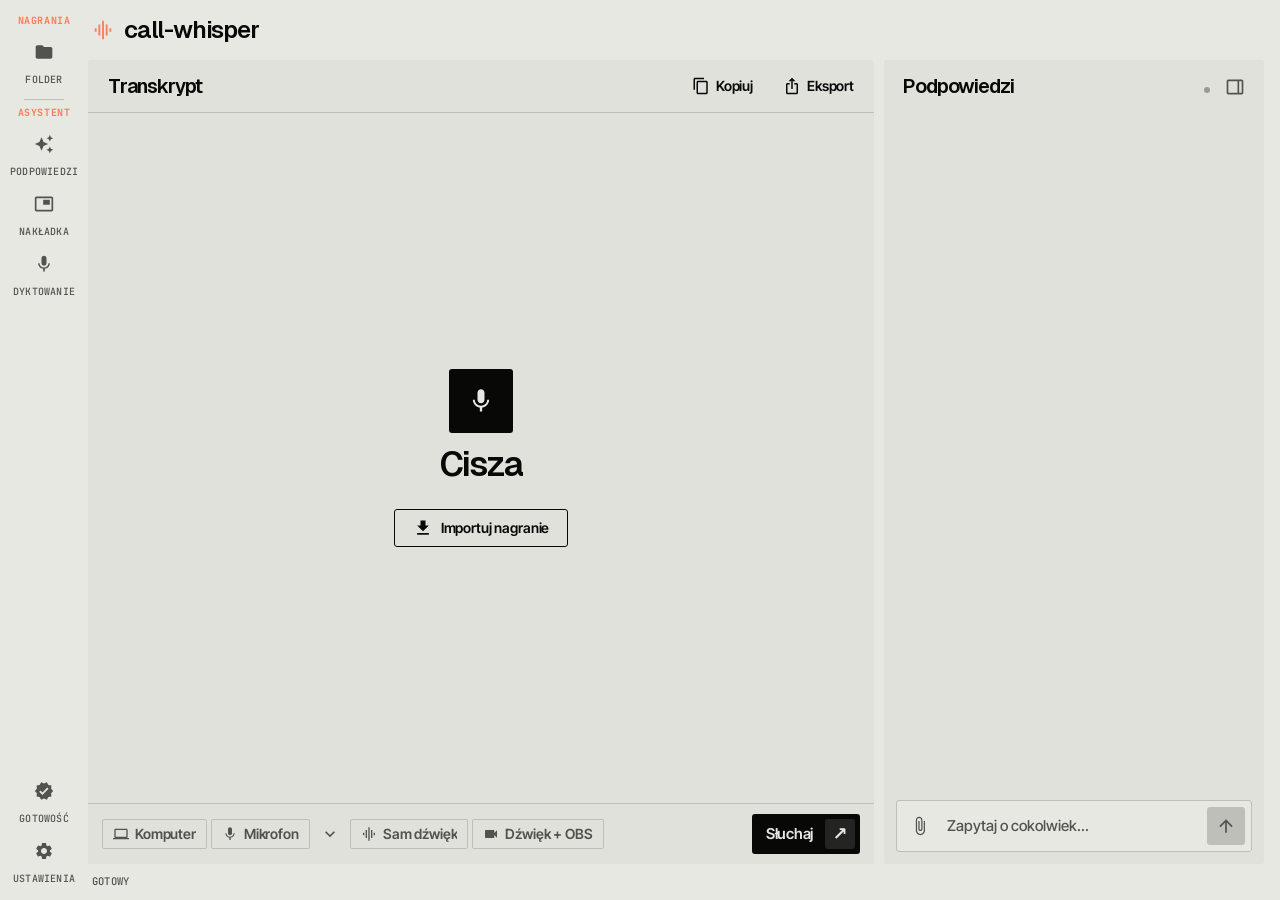
<file: ui/index.html>
<!doctype html>
<html lang="pl">
<head>
  <meta charset="utf-8">
  <title>call-whisper</title>
  <link rel="stylesheet" href="style.css">
</head>
<body>
  <svg width="0" height="0" style="position:absolute">
    <symbol id="i-import" viewBox="0 0 24 24"><path d="M5 20h14v-2H5v2zM19 9h-4V3H9v6H5l7 7 7-7z"/></symbol>
    <symbol id="i-close" viewBox="0 0 24 24"><path d="M19 6.41L17.59 5 12 10.59 6.41 5 5 6.41 10.59 12 5 17.59 6.41 19 12 13.41 17.59 19 19 17.59 13.41 12z"/></symbol>
    <symbol id="i-sparkles" viewBox="0 0 24 24"><path d="M19 9l1.25-2.75L23 5l-2.75-1.25L19 1l-1.25 2.75L15 5l2.75 1.25L19 9zm-7.5.5L9 4 6.5 9.5 1 12l5.5 2.5L9 20l2.5-5.5L17 12l-5.5-2.5zM19 15l-1.25 2.75L15 19l2.75 1.25L19 23l1.25-2.75L23 19l-2.75-1.25L19 15z"/></symbol>
    <symbol id="i-overlay" viewBox="0 0 24 24"><path d="M19 7h-8v6h8V7zm2-4H3c-1.1 0-2 .9-2 2v14c0 1.1.9 1.98 2 1.98h18c1.1 0 2-.88 2-1.98V5c0-1.1-.9-2-2-2zm0 16.01H3V4.98h18v14.03z"/></symbol>
    <symbol id="i-copy" viewBox="0 0 24 24"><path d="M16 1H4c-1.1 0-2 .9-2 2v14h2V3h12V1zm3 4H8c-1.1 0-2 .9-2 2v14c0 1.1.9 2 2 2h11c1.1 0 2-.9 2-2V7c0-1.1-.9-2-2-2zm0 16H8V7h11v14z"/></symbol>
    <symbol id="i-export" viewBox="0 0 24 24"><path d="M16 5l-1.42 1.42-1.59-1.59V16h-1.98V4.83L9.42 6.42 8 5l4-4 4 4zm4 5v11c0 1.1-.9 2-2 2H6c-1.11 0-2-.9-2-2V10c0-1.11.89-2 2-2h3v2H6v11h12V10h-3V8h3c1.1 0 2 .89 2 2z"/></symbol>
    <symbol id="i-ready" viewBox="0 0 24 24"><path d="M23 12l-2.44-2.79.34-3.69-3.61-.82-1.89-3.2L12 2.96 8.6 1.5 6.71 4.69 3.1 5.5l.34 3.7L1 12l2.44 2.79-.34 3.7 3.61.82L8.6 22.5l3.4-1.47 3.4 1.46 1.89-3.19 3.61-.82-.34-3.69L23 12zm-12.91 4.72l-3.8-3.81 1.48-1.48 2.32 2.33 5.85-5.87 1.48 1.48-7.33 7.35z"/></symbol>
    <symbol id="i-warning" viewBox="0 0 24 24"><path d="M1 21h22L12 2 1 21zm12-3h-2v-2h2v2zm0-4h-2v-4h2v4z"/></symbol>
    <symbol id="i-settings" viewBox="0 0 24 24"><path d="M19.14 12.94c.04-.3.06-.61.06-.94 0-.32-.02-.64-.07-.94l2.03-1.58c.18-.14.23-.41.12-.61l-1.92-3.32c-.12-.22-.37-.29-.59-.22l-2.39.96c-.5-.38-1.03-.7-1.62-.94l-.36-2.54c-.04-.24-.24-.41-.48-.41h-3.84c-.24 0-.43.17-.47.41l-.36 2.54c-.59.24-1.13.57-1.62.94l-2.39-.96c-.22-.08-.47 0-.59.22L2.74 8.87c-.12.21-.08.47.12.61l2.03 1.58c-.05.3-.09.63-.09.94s.02.64.07.94l-2.03 1.58c-.18.14-.23.41-.12.61l1.92 3.32c.12.22.37.29.59.22l2.39-.96c.5.38 1.03.7 1.62.94l.36 2.54c.05.24.24.41.48.41h3.84c.24 0 .44-.17.47-.41l.36-2.54c.59-.24 1.13-.56 1.62-.94l2.39.96c.22.08.47 0 .59-.22l1.92-3.32c.12-.22.07-.47-.12-.61l-2.01-1.58zM12 15.6c-1.98 0-3.6-1.62-3.6-3.6s1.62-3.6 3.6-3.6 3.6 1.62 3.6 3.6-1.62 3.6-3.6 3.6z"/></symbol>
    <symbol id="i-mic" viewBox="0 0 24 24"><path d="M12 14c1.66 0 2.99-1.34 2.99-3L15 5c0-1.66-1.34-3-3-3S9 3.34 9 5v6c0 1.66 1.34 3 3 3zm5.3-3c0 3-2.54 5.1-5.3 5.1S6.7 14 6.7 11H5c0 3.41 2.72 6.23 6 6.72V21h2v-3.28c3.28-.48 6-3.3 6-6.72h-1.7z"/></symbol>
    <symbol id="i-stop" viewBox="0 0 24 24"><path d="M6 6h12v12H6z"/></symbol>
    <symbol id="i-desktop" viewBox="0 0 24 24"><path d="M20 18c1.1 0 1.99-.9 1.99-2L22 6c0-1.1-.9-2-2-2H4c-1.1 0-2 .9-2 2v10c0 1.1.9 2 2 2H0v2h24v-2h-4zM4 6h16v10H4V6z"/></symbol>
    <symbol id="i-video" viewBox="0 0 24 24"><path d="M17 10.5V7c0-.55-.45-1-1-1H4c-.55 0-1 .45-1 1v10c0 .55.45 1 1 1h12c.55 0 1-.45 1-1v-3.5l4 4v-11l-4 4z"/></symbol>
    <symbol id="i-wave" viewBox="0 0 24 24"><path d="M7 18h2V6H7v12zm4 4h2V2h-2v20zm-8-8h2v-4H3v4zm12 4h2V6h-2v12zm4-8v4h2v-4h-2z"/></symbol>
    <symbol id="i-attach" viewBox="0 0 24 24"><path d="M16.5 6v11.5c0 2.21-1.79 4-4 4s-4-1.79-4-4V5c0-1.38 1.12-2.5 2.5-2.5s2.5 1.12 2.5 2.5v10.5c0 .55-.45 1-1 1s-1-.45-1-1V6H10v9.5c0 1.38 1.12 2.5 2.5 2.5s2.5-1.12 2.5-2.5V5c0-2.21-1.79-4-4-4S7 2.79 7 5v12.5c0 3.04 2.46 5.5 5.5 5.5s5.5-2.46 5.5-5.5V6h-1.5z"/></symbol>
    <symbol id="i-up" viewBox="0 0 24 24"><path d="M4 12l1.41 1.41L11 7.83V20h2V7.83l5.58 5.59L20 12l-8-8-8 8z"/></symbol>
    <symbol id="i-more" viewBox="0 0 24 24"><path d="M16.59 8.59L12 13.17 7.41 8.59 6 10l6 6 6-6z"/></symbol>
    <symbol id="i-phone" viewBox="0 0 24 24"><path d="M6.62 10.79c1.44 2.83 3.76 5.14 6.59 6.59l2.2-2.2c.27-.27.67-.36 1.02-.24 1.12.37 2.33.57 3.57.57.55 0 1 .45 1 1V20c0 .55-.45 1-1 1-9.39 0-17-7.61-17-17 0-.55.45-1 1-1h3.5c.55 0 1 .45 1 1 0 1.25.2 2.45.57 3.57.11.35.03.74-.25 1.02l-2.2 2.2z"/></symbol>
    <symbol id="i-person" viewBox="0 0 24 24"><path d="M9 13c2.21 0 4-1.79 4-4s-1.79-4-4-4-4 1.79-4 4 1.79 4 4 4zm0 2c-2.67 0-8 1.34-8 4v2h16v-2c0-2.66-5.33-4-8-4z"/></symbol>
    <symbol id="i-image" viewBox="0 0 24 24"><path d="M21 19V5c0-1.1-.9-2-2-2H5c-1.1 0-2 .9-2 2v14c0 1.1.9 2 2 2h14c1.1 0 2-.9 2-2zM8.5 13.5l2.5 3.01L14.5 12l4.5 6H5l3.5-4.5z"/></symbol>
    <symbol id="i-panel" viewBox="0 0 24 24"><path d="M20 3H4c-1.1 0-2 .9-2 2v14c0 1.1.9 2 2 2h16c1.1 0 2-.9 2-2V5c0-1.1-.9-2-2-2zM4 19V5h11v14H4zm16 0h-3V5h3v14z"/></symbol>
    <symbol id="i-folder" viewBox="0 0 24 24"><path d="M10 4H4c-1.1 0-1.99.9-1.99 2L2 18c0 1.1.9 2 2 2h16c1.1 0 2-.9 2-2V8c0-1.1-.9-2-2-2h-8l-2-2z"/></symbol>
    <symbol id="i-sync" viewBox="0 0 24 24"><path d="M12 4V1L8 5l4 4V6c3.31 0 6 2.69 6 6 0 1.01-.25 1.97-.7 2.8l1.46 1.46C19.54 15.03 20 13.57 20 12c0-4.42-3.58-8-8-8zm0 14c-3.31 0-6-2.69-6-6 0-1.01.25-1.97.7-2.8L5.24 7.74C4.46 8.97 4 10.43 4 12c0 4.42 3.58 8 8 8v3l4-4-4-4v3z"/></symbol>
  </svg>

  <nav class="rail">
    <div class="rail-section first">Nagrania</div>
    <button class="rail-item" id="r-folder" title="Folder z transkryptami (.md) — każda rozmowa i import zapisują się tam same">
      <div class="pill"><svg class="icon"><use href="#i-folder"/></svg></div><span>Folder</span>
    </button>
    <div class="rail-section">Asystent</div>
    <button class="rail-item" id="r-hints"><div class="pill"><svg class="icon"><use href="#i-sparkles"/></svg></div><span>Podpowiedzi</span></button>
    <button class="rail-item" id="r-overlay" title="Pływające okno z odpowiedziami, zostaje na wierzchu nad rozmową">
      <div class="pill"><svg class="icon"><use href="#i-overlay"/></svg></div><span>Nakładka</span>
    </button>
    <button class="rail-item" id="r-dictation" title="Dyktowanie skrótem do dowolnego pola (Ctrl+Shift+J)">
      <div class="pill"><svg class="icon"><use href="#i-mic"/></svg></div><span>Dyktowanie</span>
    </button>
    <div class="spacer"></div>
    <button class="rail-item" id="r-ready" title="Co jest potrzebne, żeby wszystko działało">
      <div class="pill"><svg class="icon"><use href="#i-ready"/></svg></div><span>Gotowość</span>
    </button>
    <button class="rail-item" id="r-settings" title="Ustawienia (Ctrl+,)">
      <div class="pill"><svg class="icon"><use href="#i-settings"/></svg></div><span>Ustawienia</span>
    </button>
  </nav>

  <main>
    <div class="top-bar">
      <svg class="icon logo"><use href="#i-wave"/></svg>
      <h1 id="title">call-whisper</h1>
    </div>
    <div class="banner hidden" id="meeting">
      <svg class="icon"><use href="#i-phone"/></svg>
      <div class="grow"><b id="meeting-name"></b><br><small>Zapisać transkrypt?</small></div>
      <button class="btn-filled" id="meeting-listen">Słuchaj</button>
    </div>

    <div class="cards">
      <section class="card transcript" id="transcript">
        <!-- Akcje na tej rozmowie są przy niej, nie w szynie bez kontekstu. -->
        <header class="t-head">
          <h3>Transkrypt</h3><small id="seg-count"></small>
          <span class="grow"></span>
          <button class="head-btn" id="r-copy" title="Kopiuj cały transkrypt do wklejenia w czat (Ctrl+Shift+C)"><svg class="icon"><use href="#i-copy"/></svg><span>Kopiuj</span></button>
          <button class="head-btn" id="r-export" title="Eksport: Markdown, JSON albo notatka dla Claude"><svg class="icon"><use href="#i-export"/></svg><span>Eksport</span></button>
        </header>
        <div class="selection-bar hidden" id="selection-bar">
          <span class="grow" id="selection-count"></span>
          <button class="btn-text" id="sel-all">Zaznacz wszystko</button>
          <button class="btn-text" id="sel-clear">Wyczyść</button>
          <button class="btn-filled" id="sel-copy">Kopiuj</button>
        </div>
        <div class="empty" id="empty">
          <div class="badge"><svg class="icon"><use href="#i-mic"/></svg></div>
          <h2 id="empty-title">Cisza</h2>
          <p id="empty-text"></p>
          <button class="btn-outlined" id="empty-import"><svg class="icon"><use href="#i-import"/></svg>Importuj nagranie</button>
        </div>
        <div class="scroll hidden" id="scroll"><div class="segments" id="segments"></div></div>

        <div class="fab-area">
          <div class="chip-row" id="sources">
            <button class="chip" id="src-system" title="Dźwięk z komputera: to, co słychać z rozmowy albo odtwarzanego materiału">
              <svg class="icon"><use href="#i-desktop"/></svg><span>Komputer</span>
            </button>
            <button class="chip" id="src-mic"><svg class="icon"><use href="#i-mic"/></svg><span id="mic-name">Mikrofon</span></button>
            <button class="chev" id="mic-pick" title="Wybierz mikrofon"><svg class="icon"><use href="#i-more"/></svg></button>
          </div>
          <div class="chip-row" id="modes">
            <button class="chip" id="mode-audio" title="Tylko transkrypcja dźwięku, bez OBS"><svg class="icon"><use href="#i-wave"/></svg><span>Sam dźwięk</span></button>
            <button class="chip" id="mode-obs" title="„Słuchaj” uruchamia też nagrywanie wideo w OBS; transkrypt ląduje obok filmu"><svg class="icon"><use href="#i-video"/></svg><span>Dźwięk + OBS</span></button>
          </div>
          <button class="fab" id="listen"><svg class="icon"><use href="#i-mic"/></svg><span>Słuchaj</span></button>
        </div>
      </section>

      <section class="card assistant">
        <header><h3>Podpowiedzi</h3><small id="assistant-label"></small>
          <button class="icon-btn" id="collapse" title="Zwiń podpowiedzi do paska — transkrypt na całą szerokość"><svg class="icon"><use href="#i-panel"/></svg></button></header>
        <div class="scroll"><div class="answers" id="answers"></div></div>
        <div class="question">
          <div class="attachment hidden" id="attachment">
            <img id="attachment-img" alt="">
            <div class="grow"><b>Zrzut ekranu</b><br><small id="attachment-size"></small></div>
            <button class="icon-btn" id="attachment-remove" title="Usuń załącznik"><svg class="icon"><use href="#i-close"/></svg></button>
          </div>
          <div class="field">
            <button class="icon-btn" id="attach" title="Dołącz zrzut ze schowka (albo wklej Ctrl+V)"><svg class="icon"><use href="#i-attach"/></svg></button>
            <textarea id="ask" rows="1" placeholder="Zapytaj o cokolwiek…"></textarea>
            <button class="send" id="send" disabled title="Wyślij (Ctrl+Enter)"><svg class="icon"><use href="#i-up"/></svg></button>
          </div>
        </div>
      </section>
      <!-- Zwinięte podpowiedzi: wąski pasek, kliknięcie rozwija. -->
      <button class="card assistant-strip hidden" id="expand" title="Rozwiń podpowiedzi">
        <svg class="icon"><use href="#i-panel"/></svg>
        <svg class="icon spark"><use href="#i-sparkles"/></svg>
        <b id="strip-count" class="hidden"></b>
      </button>
    </div>

    <div class="linear hidden" id="progress"></div>
    <div class="status">
      <span class="dot hidden" id="rec-dot"></span>
      <span class="grow" id="status">Gotowy</span>
      <button class="btn-text hidden" id="cancel" title="Przerwij import albo rozpoznawanie głosów">Przerwij</button>
      <span class="info hidden" id="update"></span>
      <span class="ok hidden" id="flash"></span>
      <span class="bad hidden" id="error"></span>
    </div>
  </main>

  <div class="drop-zone hidden" id="drop-zone">
    <div><svg class="icon"><use href="#i-import"/></svg><h2 id="drop-text">Upuść, żeby zaimportować</h2>
    <small>MP4 · MOV · M4A · MP3 · WAV · AAC · FLAC · OGG · WEBM · MKV · M4V</small></div>
  </div>

  <dialog id="ready-dialog">
    <h2>Gotowość</h2>
    <div id="ready-list"></div>
    <div class="actions"><button class="btn-text" id="ready-close">Zamknij</button></div>
  </dialog>

  <dialog id="dictation-dialog">
    <h2>Dyktowanie</h2>
    <div class="form">
      <label><span>Dyktuj skrótem do dowolnego pola</span><input type="checkbox" id="d-enabled"></label>
      <small>Trzymasz skrót i mówisz (albo naciskasz: start / stop) — tekst wkleja się tam, gdzie stoi kursor. Schowek wraca po 2 s.</small>

      <h4>Skrót</h4>
      <div class="hotkey-row">
        <span class="grow">Skrót</span>
        <button class="btn-outlined hotkey" id="d-hotkey">Ctrl+Shift+J</button>
        <button class="btn-text hidden" id="d-hotkey-reset" title="Przywróć domyślny">Ctrl+Shift+J</button>
        <span class="lamp" id="d-lamp" title="Zapala się, gdy skrót jest wciśnięty"></span>
      </div>
      <label><span>Tryb</span>
        <select id="d-mode"><option value="push">Trzymaj skrót i mów</option><option value="toggle">Naciśnij: start / stop</option></select>
      </label>
      <small class="bad hidden" id="d-hotkey-error"></small>
      <small>Kliknij przycisk ze skrótem i naciśnij nowy: modyfikator z klawiszem (Ctrl+Shift+J, Ctrl+Shift+D, Alt+Space) albo klawisz F. Esc anuluje. Lampka obok zapala się, gdy skrót jest wciśnięty.</small>

      <h4>Podczas dyktowania</h4>
      <label><span>Wyciszaj dźwięk systemu</span><input type="checkbox" id="d-mute"></label>
      <small>Muzyka, filmy i rozmowa milkną na czas nagrywania i wracają zaraz po nim. Ikona głośnika w pigułce przełącza to w locie.</small>

      <h4>Model</h4>
      <label><span>Model</span><select id="d-model"></select></label>
      <small>Osobny od rozmowy. Domyślnie Whisper Turbo: dokładniejszy niż small, a przy krótkich wypowiedziach i tak szybki. Serwer startuje od razu po włączeniu i trzyma model w pamięci (~1,6 GB), więc pierwsze dyktowanie nie czeka.</small>

      <h4>Gotowość</h4>
      <div id="d-checks"></div>

      <h4>Gdy coś nie działa</h4>
      <div class="hotkey-row"><button class="btn-text" id="d-log">Pokaż log dyktowania</button></div>
      <small>Każda próba zapisuje krótki log: skrót, mikrofon, głośność, wynik, okno docelowe. Przyślij go, jeśli dyktowanie zawodzi.</small>

      <h4>Próba</h4>
      <div class="hotkey-row"><button class="btn-filled" id="d-test">Nagraj próbę (3 s)</button></div>
      <p id="d-test-result" class="hidden"></p>
      <small>Nagrywa 3 s z mikrofonu i pokazuje rozpoznany tekst, bez wklejania. Przy prawdziwym dyktowaniu u dołu ekranu pojawia się pigułka: Słucham → Przepisuję → Wklejono.</small>
    </div>
    <div class="actions"><button class="btn-text" id="dictation-close">Zamknij</button></div>
  </dialog>

  <dialog id="settings-dialog">
    <h2>Ustawienia</h2>
    <div class="form" id="settings-form"></div>
    <div class="actions">
      <button class="btn-text" id="settings-cancel">Anuluj</button>
      <button class="btn-filled" id="settings-save">Zapisz</button>
    </div>
  </dialog>

  <script src="shared.js"></script>
  <script src="app.js"></script>
</body>
</html>
</file>
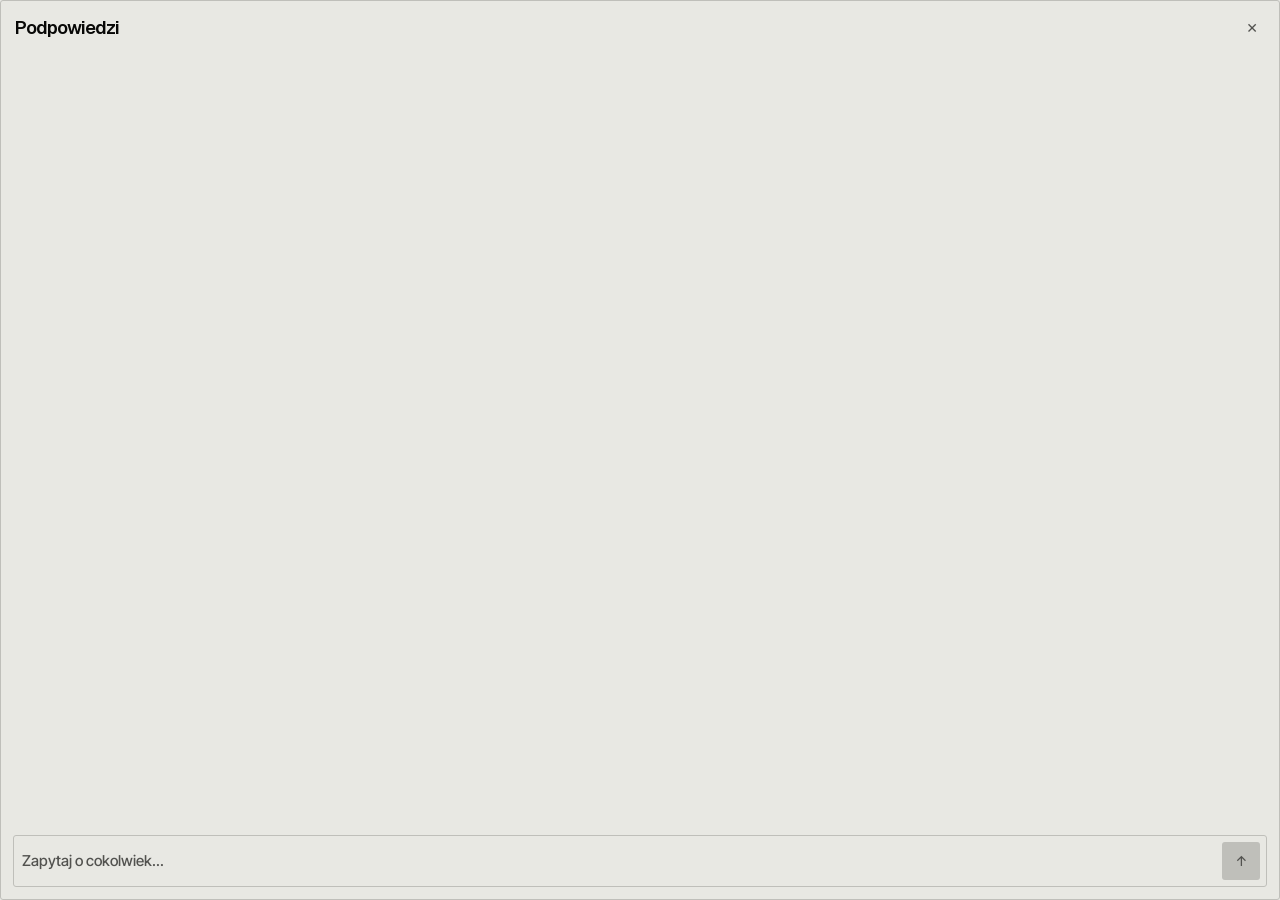
<file: ui/overlay.html>
<!doctype html>
<html lang="pl">
<head>
  <meta charset="utf-8">
  <title>call-whisper — nakładka</title>
  <link rel="stylesheet" href="style.css">
  <style>
    /* Pływające okno z odpowiedziami nad rozmową. Bez ramki systemowej:
       pasek u góry służy do przeciągania. */
    body { flex-direction: column; background: var(--bg); border: 1px solid var(--outline-variant); border-radius: var(--r-md); }
    .drag { display: flex; align-items: center; gap: 8px; padding: 8px 8px 8px 14px; cursor: move; }
    .drag b { flex: 1; font: 600 18px/1 var(--font-display); letter-spacing: -0.05em; }
    .drag .dot { width: 8px; height: 8px; border-radius: 50%; background: var(--accent); animation: pulse 1.2s infinite; }
    .answer { background: var(--card); }
    .answers { padding: 0 12px 12px; }
  </style>
</head>
<body>
  <div class="drag" data-tauri-drag-region>
    <span class="dot hidden" id="dot"></span>
    <b data-tauri-drag-region>Podpowiedzi</b>
    <button class="icon-btn" id="close" title="Zamknij nakładkę">✕</button>
  </div>
  <div class="scroll" id="scroll"><div class="answers" id="answers"></div></div>
  <div class="question">
    <div class="field">
      <textarea id="ask" rows="1" placeholder="Zapytaj o cokolwiek…"></textarea>
      <button class="send" id="send" disabled title="Wyślij">↑</button>
    </div>
  </div>
  <script src="shared.js"></script>
  <script>
    const { invoke } = window.__TAURI__.core;
    const { listen } = window.__TAURI__.event;
    const $ = (id) => document.getElementById(id);

    function render(state) {
      $("dot").classList.toggle("hidden", !state.isRunning);
      const box = $("answers");
      const atBottom = $("scroll").scrollHeight - $("scroll").scrollTop - $("scroll").clientHeight < 60;
      box.innerHTML = "";
      if (state.answers.length === 0) {
        const p = document.createElement("p");
        p.className = "hint";
        p.textContent = "Pytania z rozmowy pojawią się tutaj.";
        box.appendChild(p);
      }
      for (const item of state.answers) box.appendChild(answerCard(item));
      if (atBottom) $("scroll").scrollTop = $("scroll").scrollHeight;
    }

    async function send() {
      const question = $("ask").value.trim();
      if (!question) return;
      await invoke("ask", { question, image: null });
      $("ask").value = "";
      $("send").disabled = true;
    }
    $("ask").addEventListener("input", () => { $("send").disabled = !$("ask").value.trim(); });
    $("ask").addEventListener("keydown", (e) => { if (e.key === "Enter" && !e.shiftKey) { e.preventDefault(); send(); } });
    $("send").onclick = send;
    $("close").onclick = () => invoke("toggle_overlay");
    setInterval(() => tickPending($("answers")), 500);

    (async () => {
      render(await invoke("get_state"));
      await listen("state", (e) => render(e.payload));
    })();
  </script>
</body>
</html>
</file>
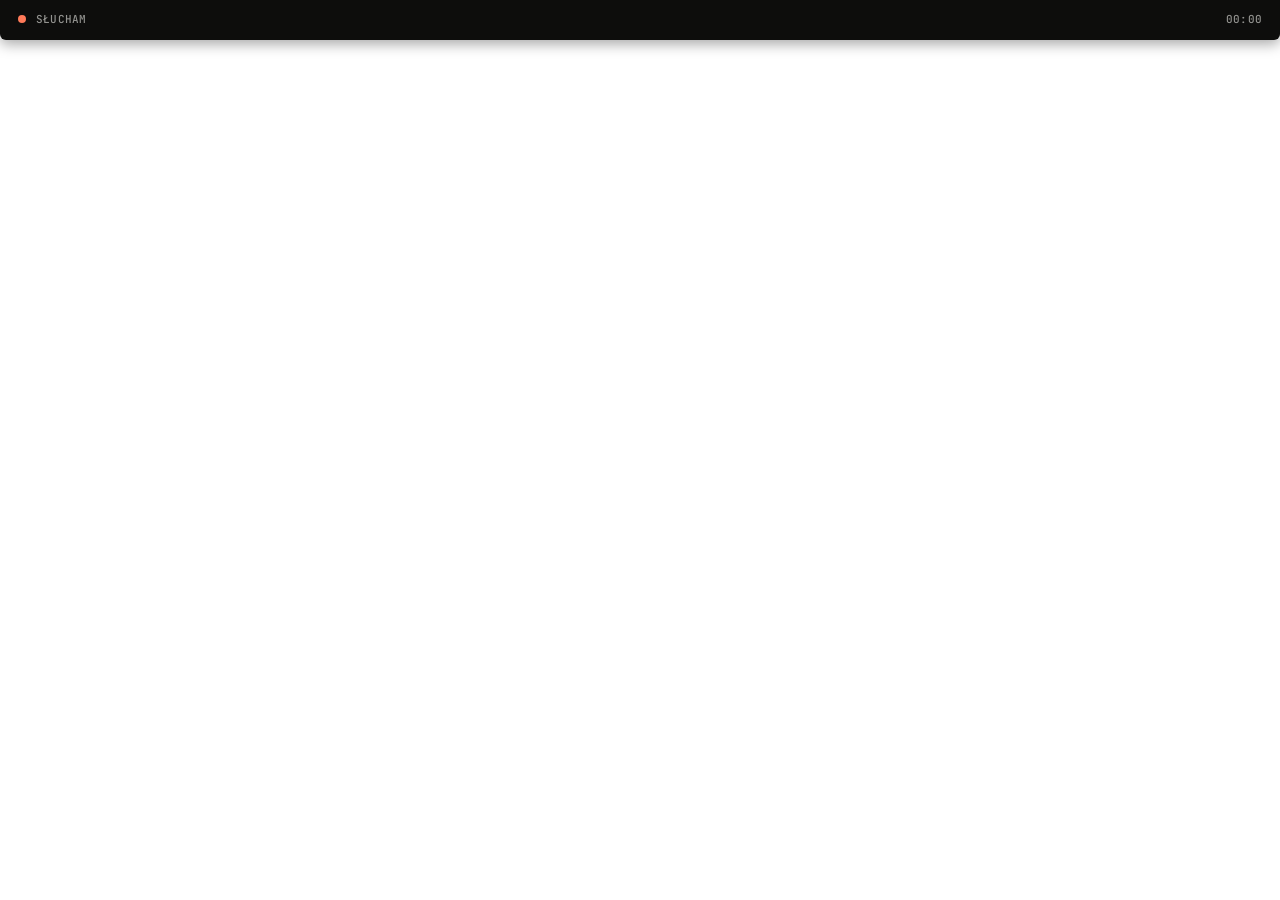
<file: ui/topbar.html>
<!doctype html>
<html lang="pl">
<head>
  <meta charset="utf-8">
  <title>call-whisper — pasek</title>
  <link rel="stylesheet" href="style.css">
  <style>
    /* Odpowiednik wyspy w notchu z macOS: pasek tuż pod górną krawędzią
       ekranu, najbliżej kamery. Podpowiedź czytana stąd wygląda jak
       patrzenie rozmówcy w oczy. Ukryty w udostępnianiu ekranu. */
    html, body { background: transparent; }
    body { display: block; color: #fff; }
    /* Zawsze ciemny, jak ciemne sekcje strony Breydaqs. */
    .island { margin: 0 auto; background: var(--dark); color: var(--light); border-radius: 0 0 6px 6px; padding: 8px 18px 10px;
      box-shadow: 0 4px 14px rgba(0,0,0,.35); cursor: default; }
    .bar { display: flex; align-items: center; gap: 10px; height: 22px; font-family: var(--font-mono); font-size: 11px;
      text-transform: uppercase; letter-spacing: .02em; }
    .bar .dot { width: 8px; height: 8px; border-radius: 50%; background: var(--accent); animation: pulse 1.2s infinite; }
    .bar .grow { flex: 1; color: color-mix(in oklab, var(--light) 65%, var(--dark)); overflow: hidden; white-space: nowrap; text-overflow: ellipsis; }
    .bar time { font-variant-numeric: tabular-nums; color: color-mix(in oklab, var(--light) 65%, var(--dark)); }
    .hint { padding-top: 6px; }
    .hint .q { color: var(--accent); font-weight: 600; font-size: 13px; margin-bottom: 4px; }
    .hint .a { font-size: 16px; line-height: 1.45; user-select: text; }
    .hint .a p { margin: 0 0 4px; }
  </style>
</head>
<body>
  <div class="island" id="island" title="Dwuklik: włącz albo wyłącz nasłuch">
    <div class="bar">
      <span class="dot" id="dot"></span>
      <span class="grow" id="label">Słucham</span>
      <time id="clock">00:00</time>
    </div>
    <div class="hint hidden" id="hint"><div class="q" id="q"></div><div class="a" id="a"></div></div>
  </div>
  <script src="shared.js"></script>
  <script>
    const { invoke } = window.__TAURI__.core;
    const { listen } = window.__TAURI__.event;
    const $ = (id) => document.getElementById(id);

    let state = null;
    let shownId = null;
    let hideAt = 0;
    let hovered = false;
    let lastAnswer = "";

    // Ile trzeba, żeby przeczytać odpowiedź na głos: ~2,5 słowa na sekundę
    // plus zapas na start. Krócej niż 8 s nie ma sensu.
    function readingMs(text) {
      const words = text.split(/\s+/).filter(Boolean).length;
      return Math.max(8000, (words / 2.5) * 1000 + 3000);
    }

    function render() {
      if (!state) return;
      const latest = state.answers[state.answers.length - 1];
      const pending = latest && (latest.status === "pending" || latest.status === "streaming");
      if (latest && latest.id !== shownId) { shownId = latest.id; hideAt = 0; }
      if (latest && !pending && hideAt === 0) hideAt = Date.now() + readingMs(latest.answer || "");
      // Odpowiedź w drodze — pasek się nie zwija.
      const showHint = latest && (pending || hovered || Date.now() < hideAt);

      $("label").textContent = pending ? "Myślę…" : state.isRunning ? "Słucham" : "Zatrzymane";
      $("dot").classList.toggle("hidden", !state.isRunning);
      if (state.startedAt) {
        const s = Math.max(0, Math.floor((Date.now() - state.startedAt) / 1000));
        $("clock").textContent = `${String(Math.floor(s / 60)).padStart(2, "0")}:${String(s % 60).padStart(2, "0")}`;
      }
      $("hint").classList.toggle("hidden", !showHint);
      if (showHint) {
        $("q").textContent = latest.question;
        // Tylko gdy treść się zmieniła — render leci co 500 ms dla zegara.
        const html = latest.status === "error" ? escapeHtml(latest.error ?? "Błąd") : markdown(latest.answer || "…");
        if (html !== lastAnswer) { lastAnswer = html; $("a").innerHTML = html; }
      }
      resize(showHint);
    }

    let lastSize = "";
    async function resize(expanded) {
      const width = expanded ? 620 : 300;
      const height = Math.ceil($("island").getBoundingClientRect().height) + 16;
      const key = `${width}x${height}`;
      if (key === lastSize) return;
      lastSize = key;
      document.querySelector(".island").style.width = (width - 16) + "px";
      await invoke("place_topbar", { width, height });
    }

    $("island").addEventListener("mouseenter", () => { hovered = true; render(); });
    $("island").addEventListener("mouseleave", () => { hovered = false; hideAt = Math.max(hideAt, Date.now() + 2000); render(); });
    $("island").addEventListener("dblclick", () => invoke(state?.isRunning ? "stop" : "start"));
    setInterval(render, 500);

    (async () => {
      state = await invoke("get_state");
      render();
      await listen("state", (e) => { state = e.payload; render(); });
    })();
  </script>
</body>
</html>
</file>
<file: ui/style.css>
/* Branding Breydaqs (jak breydaqs.com): papier i atrament, prawie kwadratowe
   rogi, Inter Tight do tekstu, Geist do tytułów, JetBrains Mono w
   kapitalikach do etykiet, pomarańczowy akcent tylko tam, gdzie coś „żyje"
   (nagrywanie, kursor). Ciemny wygląd z systemu: zamieniają się tylko
   papier i atrament, jak na stronie.

   Nazwy zmiennych zostały z Material 3 (--primary, --card…), żeby nie
   ruszać znaczników — zmieniły się wartości. Fonty są w paczce (OFL,
   licencje w ui/fonts), więc wygląd nie zależy od internetu. */

@font-face { font-family: "Inter Tight"; font-weight: 100 900; font-display: swap;
  src: url("fonts/inter-tight-latin.woff2") format("woff2");
  unicode-range: U+0000-00FF, U+0131, U+0152-0153, U+02BB-02BC, U+02C6, U+02DA, U+02DC, U+0304, U+0308, U+0329, U+2000-206F, U+20AC, U+2122, U+2191, U+2193, U+2212, U+2215, U+FEFF, U+FFFD; }
@font-face { font-family: "Inter Tight"; font-weight: 100 900; font-display: swap;
  src: url("fonts/inter-tight-latin-ext.woff2") format("woff2");
  unicode-range: U+0100-02BA, U+02BD-02C5, U+02C7-02CC, U+02CE-02D7, U+02DD-02FF, U+0304, U+0308, U+0329, U+1D00-1DBF, U+1E00-1E9F, U+1EF2-1EFF, U+2020, U+20A0-20AB, U+20AD-20C0, U+2113, U+2C60-2C7F, U+A720-A7FF; }
@font-face { font-family: "JetBrains Mono"; font-weight: 100 800; font-display: swap;
  src: url("fonts/jetbrains-mono-latin.woff2") format("woff2");
  unicode-range: U+0000-00FF, U+0131, U+0152-0153, U+02BB-02BC, U+02C6, U+02DA, U+02DC, U+0304, U+0308, U+0329, U+2000-206F, U+20AC, U+2122, U+2191, U+2193, U+2212, U+2215, U+FEFF, U+FFFD; }
@font-face { font-family: "JetBrains Mono"; font-weight: 100 800; font-display: swap;
  src: url("fonts/jetbrains-mono-latin-ext.woff2") format("woff2");
  unicode-range: U+0100-02BA, U+02BD-02C5, U+02C7-02CC, U+02CE-02D7, U+02DD-02FF, U+0304, U+0308, U+0329, U+1D00-1DBF, U+1E00-1E9F, U+1EF2-1EFF, U+2020, U+20A0-20AB, U+20AD-20C0, U+2113, U+2C60-2C7F, U+A720-A7FF; }
@font-face { font-family: "Geist"; font-weight: 100 900; font-display: swap;
  src: url("fonts/geist.woff2") format("woff2"); }

:root {
  /* marka */
  --bg: #e8e8e3; --bg-2: #dcdcd5; --ink: #080807;
  --dark: #0d0d0c; --dark-2: #181715; --light: #e8e8e3;
  --accent: #ff7a59;

  /* role używane w znacznikach */
  --page: var(--bg);
  --card: color-mix(in oklab, var(--bg-2) 55%, var(--bg));
  --card-inset: var(--bg);
  --card-field: var(--bg);
  --on-surface: var(--ink);
  --on-surface-variant: color-mix(in oklab, var(--ink) 62%, var(--bg));
  --outline-variant: color-mix(in oklab, var(--ink) 16%, var(--bg));
  --primary: var(--ink); --on-primary: var(--bg);
  --primary-container: color-mix(in oklab, var(--ink) 9%, var(--bg)); --on-primary-container: var(--ink);
  --secondary-container: var(--ink); --on-secondary-container: var(--bg);
  --tertiary: #2f7d4f; --tertiary-container: color-mix(in oklab, #2f7d4f 18%, var(--bg)); --on-tertiary-container: #17432a;
  --error: #c2361b; --error-container: color-mix(in oklab, var(--accent) 22%, var(--bg)); --on-error-container: #5b1608;

  /* rounded-[0.15rem] ze strony: prawie kwadrat */
  --r-sm: 2px; --r-md: 3px; --r-lg: 3px; --r-xl: 4px;

  --font-sans: "Inter Tight", "Segoe UI Variable Text", "Segoe UI", system-ui, sans-serif;
  --font-display: "Geist", "Inter Tight", "Segoe UI", system-ui, sans-serif;
  --font-mono: "JetBrains Mono", ui-monospace, Consolas, monospace;
  --ease: cubic-bezier(0.16, 1, 0.35, 1);
  color-scheme: light dark;
}
@media (prefers-color-scheme: dark) {
  :root {
    --bg: #161614; --bg-2: #1f1f1c; --ink: #e8e8e3;
    --card: var(--bg-2);
    --tertiary: #6fcf97; --on-tertiary-container: #c9f0d9;
    --error: #ff8a6e; --on-error-container: #ffd9cf;
  }
}

* { box-sizing: border-box; }
html, body { margin: 0; height: 100%; }
body {
  background: var(--page); color: var(--on-surface);
  font: 500 14px/1.3 var(--font-sans); letter-spacing: -0.01em;
  -webkit-font-smoothing: antialiased;
  display: flex; overflow: hidden; user-select: none;
}
::selection { background: var(--ink); color: var(--bg); }
button { font: inherit; letter-spacing: inherit; color: inherit; background: none; border: 0; cursor: pointer; }
button:disabled { cursor: default; opacity: .38; }
.icon { width: 20px; height: 20px; fill: currentColor; flex: none; }
.hidden { display: none !important; }

/* Etykieta ze strony: mono, kapitaliki, mała. */
.mono { font-family: var(--font-mono); font-size: 11px; text-transform: uppercase; letter-spacing: .02em; font-weight: 500; }

/* --- szyna nawigacji --- */
.rail { width: 88px; display: flex; flex-direction: column; align-items: center; gap: 8px; padding: 14px 0; }
/* Grupy w szynie: etykieta mono z kreską nad nią, jak etykiety na stronie. */
.rail-section { display: flex; flex-direction: column; align-items: center; gap: 6px; width: 80px; margin-top: 4px;
  font-family: var(--font-mono); font-size: 10px; font-weight: 700; text-transform: uppercase; letter-spacing: .06em;
  color: var(--accent); }
.rail-section::before { content: ""; width: 40px; height: 1px; background: var(--outline-variant); }
.rail-section.first { margin-top: 0; }
.rail-section.first::before { display: none; }
.rail .spacer { flex: 1; }
.rail-item { display: flex; flex-direction: column; align-items: center; gap: 5px; width: 76px; position: relative; }
.rail-item .pill { width: 52px; height: 32px; border-radius: var(--r-md); display: grid; place-items: center; color: var(--on-surface-variant);
  transition: background-color .25s var(--ease), color .25s var(--ease); }
.rail-item:not(:disabled):hover .pill { background: var(--primary-container); color: var(--ink); }
.rail-item.selected .pill { background: var(--ink); color: var(--bg); }
.rail-item span { font-family: var(--font-mono); font-size: 10px; text-transform: uppercase; letter-spacing: .02em;
  color: var(--on-surface-variant); white-space: nowrap; }
.rail-item.selected span { color: var(--on-surface); }

.menu { position: absolute; z-index: 10; background: var(--bg); border: 1px solid var(--outline-variant); border-radius: var(--r-md); padding: 4px 0;
  box-shadow: 0 10px 30px rgba(0,0,0,.18); min-width: 220px; }
.menu button { display: block; width: 100%; text-align: left; padding: 8px 14px; white-space: nowrap; }
.menu button:hover { background: var(--primary-container); }
.menu hr { border: 0; border-top: 1px solid var(--outline-variant); margin: 4px 0; }
.menu .check::before { content: "✓ "; }

/* --- treść --- */
main { flex: 1; display: flex; flex-direction: column; min-width: 0; padding-right: 16px; }
.top-bar { height: 60px; display: flex; align-items: center; gap: 10px; padding-left: 4px; }
.top-bar .logo { color: var(--accent); width: 22px; height: 22px; }
.top-bar h1 { font: 600 24px/1 var(--font-display); letter-spacing: -0.05em; margin: 0; white-space: nowrap; overflow: hidden; text-overflow: ellipsis; }
.banner { display: flex; align-items: center; gap: 12px; background: var(--ink); color: var(--bg);
  border-radius: var(--r-md); padding: 10px 14px; margin-bottom: 12px; }
.banner .grow { flex: 1; }
.banner .btn-filled { background: var(--bg); color: var(--ink); }
.cards { flex: 1; display: flex; gap: 10px; min-height: 0; }
.card { background: var(--card); border-radius: var(--r-md); position: relative; display: flex; flex-direction: column; min-height: 0; }
.transcript { flex: 1; min-width: 340px; }
.assistant { width: 380px; min-width: 300px; max-width: 440px; }
.assistant header .icon-btn { margin: -8px -8px 0 6px; align-self: center; }
.assistant header small { margin-left: auto; }
/* Zwinięty panel podpowiedzi */
.assistant-strip { width: 44px; flex: none; display: flex; flex-direction: column; align-items: center; gap: 12px; padding-top: 14px;
  color: var(--on-surface-variant); }
.assistant-strip:hover { color: var(--ink); }
.assistant-strip .spark { color: var(--accent); }
.assistant-strip b { min-width: 20px; height: 20px; padding: 0 4px; border-radius: var(--r-sm); background: var(--ink); color: var(--bg);
  font: 700 11px/20px var(--font-mono); text-align: center; }

.scroll { overflow-y: auto; flex: 1; user-select: text; }
.segments { padding: 20px 24px; display: flex; flex-direction: column; gap: 20px; }
.segment { display: flex; gap: 14px; padding: 8px; margin: -8px; border-radius: var(--r-md); }
.segment.selected { background: var(--primary-container); }
.avatar { width: 34px; height: 34px; border-radius: var(--r-md); display: grid; place-items: center; font-weight: 600; flex: none; cursor: pointer; }
.segment.selected .avatar { background: var(--ink) !important; color: var(--bg) !important; }
.seg-head { display: flex; align-items: center; gap: 8px; }
.seg-head b { font-size: 14px; font-weight: 600; }
.seg-head time { font-family: var(--font-mono); font-size: 11px; color: var(--on-surface-variant); font-variant-numeric: tabular-nums; }
.seg-head .copy { opacity: 0; color: var(--on-surface-variant); }
.segment:hover .copy { opacity: 1; }
.chip-live { font-family: var(--font-mono); font-size: 10px; text-transform: uppercase; letter-spacing: .02em; padding: 0 6px; height: 18px; line-height: 18px;
  border-radius: var(--r-sm); background: var(--accent); color: var(--dark); }
.seg-text { font-size: 16px; line-height: 1.45; letter-spacing: -0.01em; }
.seg-text.partial { color: var(--on-surface-variant); }

.empty { flex: 1; display: flex; flex-direction: column; align-items: center; justify-content: center; gap: 14px; padding: 32px; text-align: center; }
.empty .badge { width: 64px; height: 64px; border-radius: var(--r-md); display: grid; place-items: center; background: var(--ink); color: var(--bg); }
.empty .badge .icon { width: 28px; height: 28px; }
.empty h2 { font: 600 34px/1 var(--font-display); letter-spacing: -0.06em; margin: 0; }
.empty p { margin: 0; color: var(--on-surface-variant); max-width: 340px; }

/* Pasek sterowania pod transkryptem: źródła, tryb i „Słuchaj" w jednym rzędzie
   (zawija się w wąskim oknie). Wcześniej wisiały na tekście i zasłaniały go. */
.fab-area { display: flex; flex-wrap: wrap; align-items: center; gap: 8px 10px; padding: 10px 14px;
  border-top: 1px solid var(--outline-variant); background: var(--card); }
.fab-area .fab { margin-left: auto; }
.chip-row { display: flex; gap: 4px; align-items: center; }
.chip { border: 1px solid var(--outline-variant); }
.chip.selected { border-color: transparent; }
.chip { display: inline-flex; align-items: center; gap: 6px; height: 30px; padding: 0 10px; border-radius: var(--r-sm);
  color: var(--on-surface-variant); font-weight: 600; max-width: 240px; transition: background-color .25s var(--ease), color .25s var(--ease); }
.chip:hover { background: var(--primary-container); color: var(--ink); }
.chip span { overflow: hidden; text-overflow: ellipsis; white-space: nowrap; }
.chip .icon { width: 16px; height: 16px; }
.chip.selected { background: var(--ink); color: var(--bg); }
.chev { width: 26px; height: 30px; display: grid; place-items: center; color: var(--on-surface-variant); position: relative; }

/* Główny przycisk jak na stronie: atrament, tekst, kwadrat ze strzałką. */
.fab { height: 40px; padding: 0 5px 0 14px; white-space: nowrap; border-radius: var(--r-md); display: flex; align-items: center; gap: 12px;
  font-size: 15px; font-weight: 600; letter-spacing: -0.02em; background: var(--ink); color: var(--bg); }
.fab::after { content: "↗"; display: grid; place-items: center; width: 30px; height: 30px; border-radius: var(--r-md); font-size: 18px;
  background: color-mix(in oklab, var(--ink) 84%, var(--bg)); transition: scale .65s var(--ease); }
.fab:hover::after { scale: .82; }
/* Ikonę zastępuje kwadrat ze strzałką (jak przyciski na stronie). */
.fab .icon { display: none; }
.fab.active { background: var(--accent); color: var(--dark); }
.fab.active::after { content: "■"; font-size: 14px; background: color-mix(in oklab, var(--accent) 80%, var(--dark)); }
.btn-outlined { height: 38px; padding: 0 18px; border-radius: var(--r-md); border: 1px solid var(--ink); color: var(--ink);
  display: inline-flex; align-items: center; gap: 8px; font-weight: 600; transition: background-color .25s var(--ease), color .25s var(--ease); }
.btn-outlined:hover { background: var(--ink); color: var(--bg); }
.btn-filled { height: 32px; padding: 0 14px; border-radius: var(--r-md); background: var(--ink); color: var(--bg); font-weight: 600; }
.btn-text { height: 32px; padding: 0 10px; border-radius: var(--r-md); color: var(--ink); font-weight: 600;
  text-decoration: underline; text-underline-offset: 3px; text-decoration-color: var(--outline-variant); }
.btn-text:hover { text-decoration-color: currentColor; }

.selection-bar { position: absolute; top: 12px; left: 12px; right: 12px; display: flex; align-items: center; gap: 8px; padding: 6px;
  background: var(--ink); color: var(--bg); border-radius: var(--r-md); box-shadow: 0 6px 20px rgba(0,0,0,.2); z-index: 5; }
.selection-bar .grow { flex: 1; padding-left: 8px; font-weight: 600; }
.selection-bar .btn-text { color: var(--bg); text-decoration-color: color-mix(in oklab, var(--bg) 40%, transparent); }
.selection-bar .btn-filled { background: var(--bg); color: var(--ink); }

/* --- podpowiedzi --- */
.assistant header { display: flex; align-items: baseline; justify-content: space-between; padding: 16px 18px 8px; }
.assistant header h3 { margin: 0; font: 600 20px/1 var(--font-display); letter-spacing: -0.05em; }
/* Etykieta z kropką ze strony (Label). */
.assistant header small { display: inline-flex; align-items: center; gap: 6px; font-family: var(--font-mono); font-size: 10px;
  text-transform: uppercase; letter-spacing: .02em; color: var(--on-surface-variant); }
.assistant header small::before { content: ""; width: 6px; height: 6px; border-radius: 50%; background: currentColor; opacity: .5; }
.answers { padding: 0 14px 12px; display: flex; flex-direction: column; gap: 10px; }
.answers .hint { color: var(--on-surface-variant); margin: 4px 0 0; }
.answer { background: var(--card-inset); border-radius: var(--r-md); padding: 14px; display: flex; flex-direction: column; gap: 8px; }
.answer .q { display: flex; gap: 8px; font-weight: 600; }
.answer .q .icon { width: 16px; height: 16px; color: var(--accent); margin-top: 2px; }
.answer .a { user-select: text; line-height: 1.4; }
.answer .a p { margin: 0 0 6px; }
.answer .a code { font-family: var(--font-mono); font-size: .9em; }
.answer .err { color: var(--error); }
.answer small { font-family: var(--font-mono); color: var(--on-surface-variant); font-size: 10px; text-transform: uppercase; font-variant-numeric: tabular-nums; }
.progress { height: 3px; width: 80px; border-radius: 0; background: var(--outline-variant); overflow: hidden; position: relative; }
.progress::after { content: ""; position: absolute; inset: 0; width: 40%; background: var(--ink); animation: slide 1.2s infinite ease-in-out; }
/* transform, nie `left`: animacja na kompozytorze, bez przeliczania układu co klatkę. */
@keyframes slide { from { transform: translateX(-100%); } to { transform: translateX(250%); } }
@keyframes slide30 { from { transform: translateX(-100%); } to { transform: translateX(334%); } }

.question { padding: 12px; }
.question .attachment { display: flex; align-items: center; gap: 12px; padding: 8px; margin-bottom: 8px; border: 1px solid var(--outline-variant); border-radius: var(--r-md); }
.question .attachment img { width: 56px; height: 40px; object-fit: cover; border-radius: var(--r-sm); }
.question .attachment .grow { flex: 1; }
.field { display: flex; align-items: center; gap: 4px; min-height: 52px; padding: 0 6px 0 4px; background: var(--card-field); border-radius: var(--r-md);
  border: 1px solid var(--outline-variant); transition: border-color .25s var(--ease); }
.field:focus-within { border-color: var(--ink); }
.field textarea { flex: 1; border: 0; outline: 0; resize: none; background: transparent; color: var(--on-surface); font: 500 15px/1.35 var(--font-sans); max-height: 96px; padding: 8px 4px; }
.field textarea::placeholder { color: var(--on-surface-variant); }
.icon-btn { width: 38px; height: 38px; border-radius: var(--r-md); display: grid; place-items: center; color: var(--on-surface-variant); }
.icon-btn:not(:disabled):hover { background: var(--primary-container); color: var(--ink); }
.icon-btn.selected { background: var(--ink); color: var(--bg); }
.send { width: 38px; height: 38px; border-radius: var(--r-md); display: grid; place-items: center; background: var(--ink); color: var(--bg); }
.send:disabled { background: var(--outline-variant); color: var(--on-surface-variant); opacity: 1; }

/* --- pasek stanu --- */
.status { height: 36px; display: flex; align-items: center; gap: 8px; padding: 0 4px; font-family: var(--font-mono); font-size: 10.5px;
  text-transform: uppercase; letter-spacing: .02em; color: var(--on-surface-variant); }
.status .grow { flex: 1; overflow: hidden; text-overflow: ellipsis; white-space: nowrap; }
.status .dot { width: 8px; height: 8px; border-radius: 50%; background: var(--accent); animation: pulse 1.2s infinite; }
@keyframes pulse { 50% { opacity: .3; } }
.status .ok { color: var(--tertiary); }
.status .bad { color: var(--error); overflow: hidden; text-overflow: ellipsis; white-space: nowrap; max-width: 50%; }
.status .info { color: var(--ink); }
.status .btn-text { height: 24px; font-family: var(--font-sans); text-transform: none; letter-spacing: 0; font-size: 12px; }
.linear { height: 3px; margin: 0 4px; border-radius: 0; background: var(--outline-variant); overflow: hidden; position: relative; }
.linear::after { content: ""; position: absolute; inset: 0; width: 30%; background: var(--ink); animation: slide30 1.4s infinite ease-in-out; }

/* --- okna dialogowe (gotowość, ustawienia, dyktowanie) --- */
dialog { border: 1px solid var(--outline-variant); border-radius: var(--r-md); background: var(--bg); color: var(--on-surface); padding: 24px;
  width: min(580px, 90vw); max-height: 85vh; box-shadow: 0 20px 60px rgba(0,0,0,.25); }
dialog::backdrop { background: color-mix(in oklab, var(--dark) 45%, transparent); }
dialog h2 { margin: 0 0 16px; font: 600 32px/1 var(--font-display); letter-spacing: -0.06em; }
dialog .actions { display: flex; justify-content: flex-end; gap: 8px; margin-top: 16px; }
.check-row { display: flex; gap: 12px; padding: 10px 0; border-bottom: 1px solid var(--outline-variant); }
.check-row .grow { flex: 1; }
.check-row small { display: block; color: var(--on-surface-variant); }
.form { display: flex; flex-direction: column; gap: 4px; overflow-y: auto; max-height: 60vh; user-select: text; outline: none; }
/* Nagłówki sekcji: etykieta z kropką, mono. */
.form h4 { display: flex; align-items: center; gap: 8px; margin: 20px 0 6px; font-family: var(--font-mono); font-size: 11px; font-weight: 500;
  text-transform: uppercase; letter-spacing: .02em; color: var(--on-surface-variant); }
.form h4::before { content: ""; width: 7px; height: 7px; border-radius: 50%; background: var(--accent); }
.form label { display: flex; align-items: center; justify-content: space-between; gap: 12px; padding: 6px 0; }
.form small { color: var(--on-surface-variant); }
.form input[type=text], .form input[type=password], .form select, .form textarea {
  background: var(--card); color: var(--on-surface); border: 1px solid var(--outline-variant); border-radius: var(--r-md); padding: 8px 10px; font: inherit; min-width: 220px; }
.form input:focus, .form select:focus, .form textarea:focus { outline: 0; border-color: var(--ink); }
.form input[type=checkbox] { accent-color: var(--ink); width: 18px; height: 18px; }
.form textarea { width: 100%; min-height: 80px; }

/* Dyktowanie */
.hotkey-row { display: flex; align-items: center; gap: 8px; padding: 6px 0; }
.hotkey-row .grow { flex: 1; }
.hotkey { font-family: var(--font-mono); height: 32px; padding: 0 14px; }
.hotkey.capturing { border-color: var(--accent); background: var(--accent); color: var(--dark); }
.lamp { width: 10px; height: 10px; border-radius: 50%; background: var(--outline-variant); }
.lamp.on { background: var(--accent); box-shadow: 0 0 0 3px color-mix(in oklab, var(--accent) 30%, transparent); }
#d-test-result { margin: 6px 0; user-select: text; }
#d-test-result.bad, small.bad { color: var(--error); }

@media (prefers-reduced-motion: reduce) {
  .progress::after, .linear::after, .status .dot { animation: none; }
}

/* Przeciąganie pliku nad okno */
.drop-zone { position: fixed; inset: 10px; z-index: 50; display: grid; place-items: center; text-align: center; pointer-events: none;
  background: color-mix(in oklab, var(--bg) 88%, transparent); border: 2px dashed var(--accent); border-radius: var(--r-md); }
.drop-zone .icon { width: 36px; height: 36px; color: var(--accent); }
.drop-zone h2 { margin: 10px 0 6px; font: 600 30px/1 var(--font-display); letter-spacing: -0.05em; }
.drop-zone small { font-family: var(--font-mono); font-size: 10px; color: var(--on-surface-variant); }

/* Nagłówek transkryptu z akcjami na tej rozmowie */
.t-head { display: flex; align-items: center; gap: 10px; padding: 10px 10px 10px 20px; border-bottom: 1px solid var(--outline-variant); }
.t-head h3 { margin: 0; font: 600 20px/1 var(--font-display); letter-spacing: -0.05em; white-space: nowrap; }
.t-head small { font-family: var(--font-mono); font-size: 10px; text-transform: uppercase; color: var(--on-surface-variant); white-space: nowrap; }
.t-head .grow { flex: 1; }
.head-btn { display: inline-flex; align-items: center; gap: 6px; height: 32px; padding: 0 10px; border-radius: var(--r-md); font-weight: 600; white-space: nowrap;
  transition: background-color .25s var(--ease); }
.head-btn .icon { width: 18px; height: 18px; }
.head-btn:not(:disabled):hover { background: var(--primary-container); }
/* W wąskiej karcie same ikony (opis w podpowiedzi). */
@container (max-width: 470px) { .head-btn span { display: none; } }
.transcript { container-type: inline-size; }
.selection-bar { top: 58px; }
</file>
